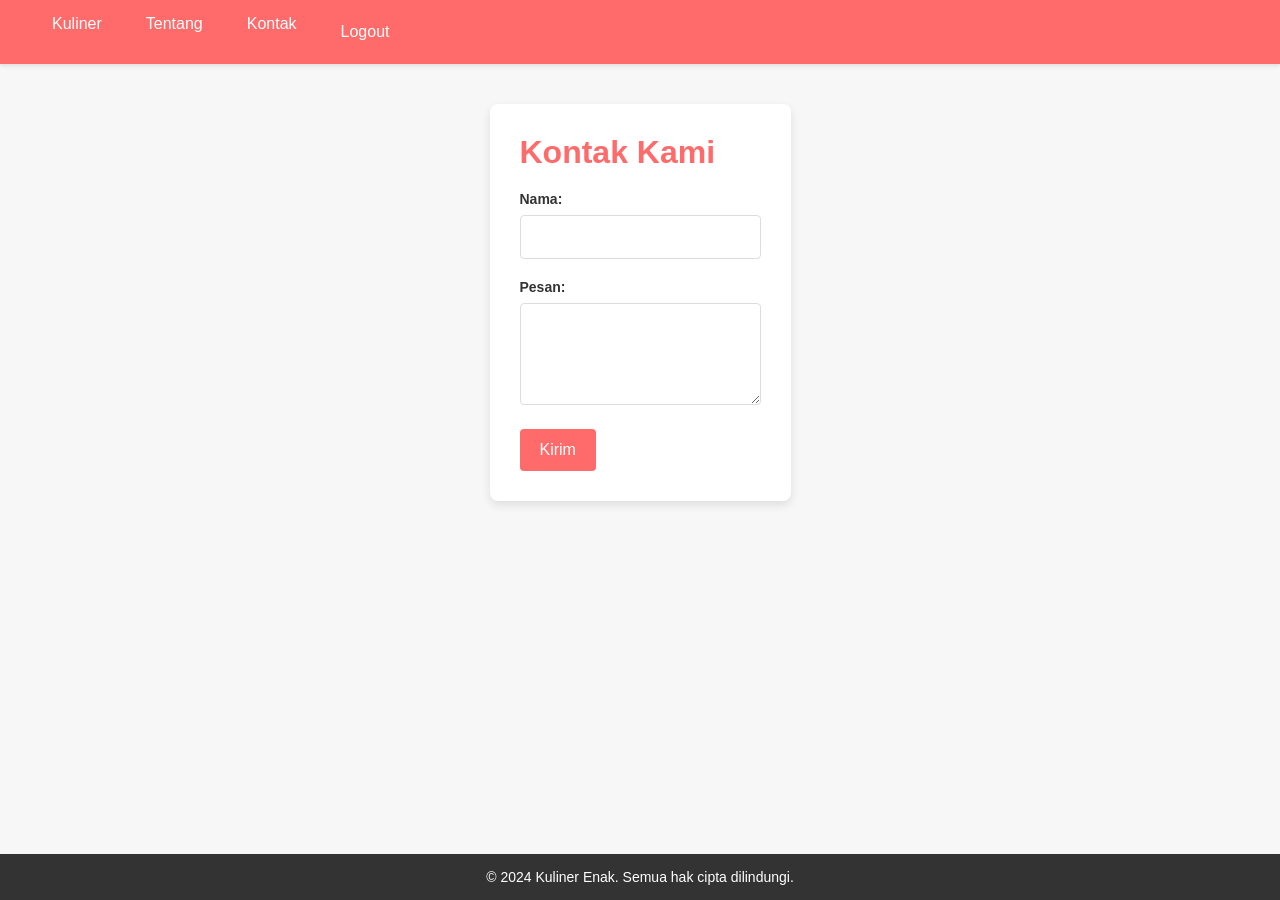
<file: contact.html>
<!DOCTYPE html>
<html lang="en">
<head>
    <meta charset="UTF-8">
    <meta name="viewport" content="width=device-width, initial-scale=1.0">
    <title>Kontak Kami</title>
    <link rel="stylesheet" href="style3.css">
</head>
<body>
    <header>
        <nav>
            <ul>
                <li><a href="Kuliner.html">Kuliner</a></li>
                <li><a href="about.html">Tentang</a></li>
                <li><a href="contact.html">Kontak</a></li>
                <li><button id="logout-btn">Logout</button></li>
            </ul>
        </nav>
    </header>

    <main>
        <section id="contact">
            <h2>Kontak Kami</h2>
            <form action="mailto:kulinerenakjawatimur@gmail.com" method="get">
                <div>
                    <label for="name">Nama:</label>
                    <input type="text" id="name" name="name" required>
                </div>
                <div>
                    <label for="message">Pesan:</label>
                    <textarea id="message" name="message" rows="4" required></textarea>
                </div>
                <button type="submit">Kirim</button>
            </form>
        </section>
    </main>

    <footer>
        <p>&copy; 2024 Kuliner Enak. Semua hak cipta dilindungi.</p>
    </footer>

    <script>
        function logout() {
            // Hapus sesi yang ada di sini jika menggunakan sesi penyimpanan
            localStorage.removeItem('userSession'); // Ganti dengan sesi yang sesuai jika perlu

            // Tampilkan pesan logout
            alert('Anda telah logout.');
        }

        document.getElementById('logout-btn').addEventListener('click', logout);
    </script>
</body>
</html>
</file>
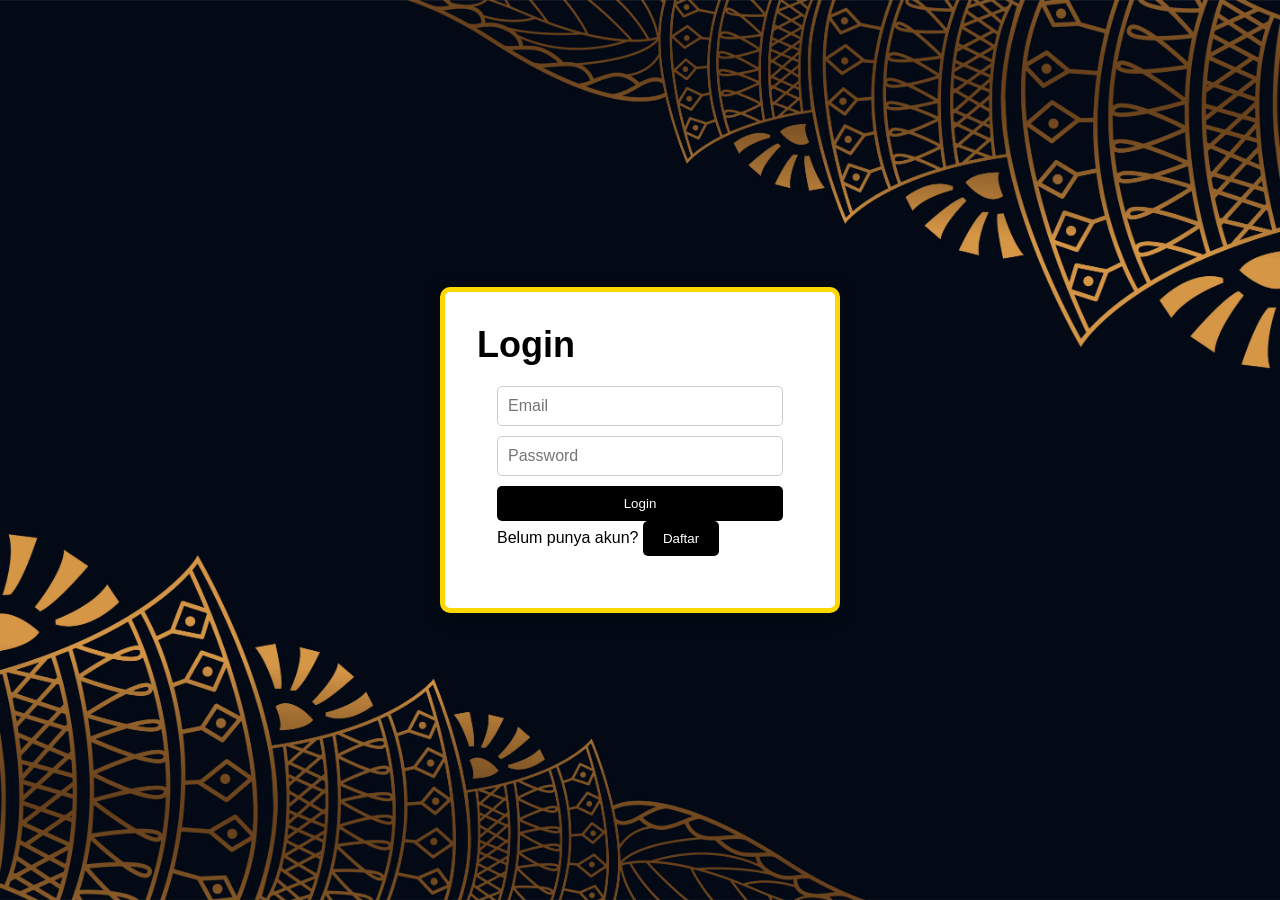
<file: login.html>
<!DOCTYPE html>
<html lang="id">
<head>
    <meta charset="UTF-8">
    <meta name="viewport" content="width=device-width, initial-scale=1.0">
    <title>Login</title>
    <link rel="stylesheet" href="login.css">
    <script src="login.js" defer></script>
</head>
<body>
    <div class="login-container" id="login-container">
        <h2>Login</h2>
        <form id="login-form" onsubmit="return validateLogin()">
            <input type="email" id="login-email" placeholder="Email" required>
            <input type="password" id="login-password" placeholder="Password" required>
            <button type="submit">Login</button>
            <p>Belum punya akun? <button type="button" onclick="toggleForms()">Daftar</button></p>
        </form>
    </div>

    <div class="register-container" id="register-container" style="display: none;">
        <h2>Register</h2>
        <form id="register-form">
            <input type="text" id="register-name" placeholder="Nama" required>
            <input type="email" id="register-email" placeholder="Email" required>
            <input type="password" id="register-password" placeholder="Password" required>
            <button type="submit">Register</button>
            <p>Sudah punya akun? <button type="button" onclick="toggleForms()">Login</button></p>
        </form>
    </div>
</body>
</html>
</file>
<file: style3.css>
:root {
    --primary-color: #ff6b6b;
    --secondary-color: #4ecdc4;
    --text-color: #333;
    --background-color: #f7f7f7;
    --white: #ffffff;
    --gray: #f2f2f2;
}

* {
    margin: 0;
    padding: 0;
    box-sizing: border-box;
}

body {
    font-family: 'Montserrat', Arial, sans-serif;
    background-color: var(--background-color);
    color: var(--text-color);
    display: flex;
    flex-direction: column;
    min-height: 100vh;
}

header {
    background-color: var(--primary-color);
    padding: 15px 20px;
    display: flex;
    justify-content: space-between;
    align-items: center;
    box-shadow: 0 2px 4px rgba(0, 0, 0, 0.1);
}

.logo {
    color: var(--white);
    font-size: 1.8rem;
    font-weight: bold;
    text-decoration: none;
}

nav {
    display: flex;
    justify-content: flex-end;
    align-items: center;
}

nav ul {
    list-style-type: none;
    display: flex;
}

nav ul li {
    margin-left: 20px;
}

nav a, nav button {
    color: var(--white);
    text-decoration: none;
    font-size: 16px;
    background-color: transparent;
    border: none;
    cursor: pointer;
    padding: 8px 12px;
    border-radius: 4px;
    transition: all 0.3s ease;
}

nav a:hover, nav button:hover {
    background-color: rgba(255, 255, 255, 0.2);
}

main {
    padding: 40px 20px;
    max-width: 800px;
    margin: 0 auto;
    flex: 1;
}

#contact {
    background-color: var(--white);
    padding: 30px;
    border-radius: 8px;
    box-shadow: 0 4px 10px rgba(0, 0, 0, 0.1);
}

h2 {
    margin-bottom: 20px;
    color: var(--primary-color);
    font-size: 2rem;
}

label {
    display: block;
    margin-bottom: 8px;
    font-weight: bold;
    font-size: 14px;
}

input[type="text"], textarea {
    width: 100%;
    padding: 12px;
    margin-bottom: 20px;
    border: 1px solid #ddd;
    border-radius: 4px;
    font-size: 16px;
    transition: border-color 0.3s ease;
}

input[type="text"]:focus, textarea:focus {
    outline: none;
    border-color: var(--primary-color);
}

button[type="submit"] {
    padding: 12px 20px;
    background-color: var(--primary-color);
    color: var(--white);
    border: none;
    border-radius: 4px;
    cursor: pointer;
    font-size: 16px;
    transition: background-color 0.3s ease;
}

button[type="submit"]:hover {
    background-color: var(--secondary-color);
}

footer {
    background-color: var(--text-color);
    color: var(--white);
    text-align: center;
    padding: 15px 0;
    font-size: 14px;
}

@media (max-width: 768px) {
    header {
        padding: 12px 15px;
    }

    .logo {
        font-size: 1.6rem;
    }

    nav ul li {
        margin-left: 15px;
    }

    nav a, nav button {
        font-size: 14px;
        padding: 6px 10px;
    }

    main {
        padding: 30px 15px;
    }

    #contact {
        padding: 25px;
    }

    h2 {
        font-size: 1.8rem;
    }
}
</file>
<file: login.css>
* {
    margin: 0;
    padding: 0;
    box-sizing: border-box;
  }
  
  body {
    font-family: Arial, sans-serif;
    display: flex;
    justify-content: center;
    align-items: center;
    min-height: 100vh;
    background-color: #f4f4f4;
    position: relative;
    background-image: url('batik2.jpg');
    background-size: cover;
    background-position: center;
    background-repeat: no-repeat;
  }
  
  body::before {
    content: "";
    position: absolute;
    top: 0;
    left: 0;
    width: 100%;
    height: 100%;
    background-image: url('batik2.jpg');
    background-size: cover;
    background-position: center;
    background-repeat: no-repeat;
    opacity: 0.8;
    z-index: -1;
  }
  
  /* Navigation Bar Styling */
  nav {
    background-color: rgba(0, 0, 0, 0.8); /* Semi-transparent black */
    padding: 1rem;
    width: 100%;
    text-align: center;
    position: fixed;
    top: 0;
    left: 0;
    z-index: 2;
  }
  
  nav ul {
    list-style: none;
    display: flex;
    justify-content: center;
    margin: 0;
    padding: 0;
  }
  
  nav ul li {
    margin: 0 15px;
  }
  
  nav ul li a {
    color: #FFD700; /* Gold color for links */
    text-decoration: none;
    font-size: 18px;
    transition: color 0.3s ease;
  }
  
  nav ul li a:hover {
    color: #fff; /* White color on hover */
    text-decoration: underline;
  }
  
  /* Login and Register Container Styling */
  .login-container, .register-container {
    background-color: #fff;
    padding: 2rem;
    border-radius: 10px;
    box-shadow: 0 4px 15px rgba(0, 0, 0, 0.3);
    width: 400px;
    margin: 1rem;
    border: 5px solid #FFD700;
    z-index: 1;
  }
  
  h2 {
    font-size: 36px;
  }
  
  form {
    display: flex;
    flex-direction: column;
    padding: 20px;
    box-sizing: border-box;
  }
  
  input[type="email"],
  input[type="password"],
  input[type="text"],
  input[type="date"] {
    width: 100%;
    padding: 10px;
    margin-bottom: 10px;
    border: 1px solid #ccc;
    border-radius: 5px;
    font-size: 16px;
    color: #333;
    outline: none;
  }
  
  input:focus {
    border-color: #000;
    outline: 2px solid #FFD700;
  }
  
  button {
    background-color: #000;
    color: #fff;
    border: none;
    padding: 10px 20px;
    border-radius: 5px;
    cursor: pointer;
    transition: background-color 0.3s ease;
  }
  
  button:hover {
    background-color: #FFD700;
    border-color: #FFD700;
  }
  
  a {
    color: #000;
    text-decoration: none;
  }
  
  a:hover {
    color: #FFD700;
    text-decoration: underline;
  }
  
  @media (max-width: 768px) {
    .login-container, .register-container {
      width: 100%;
      margin: 0.5rem;
      padding: 1rem;
    }
  }
  
  /* Tambahan */
  footer {
    position: fixed;
    bottom: 0;
    left: 0;
    width: 100%;
    background-color: #333;
    color: #fff;
    text-align: center;
    padding: 10px;
  }
  
  footer p {
    margin: 0;
  }
</file>
